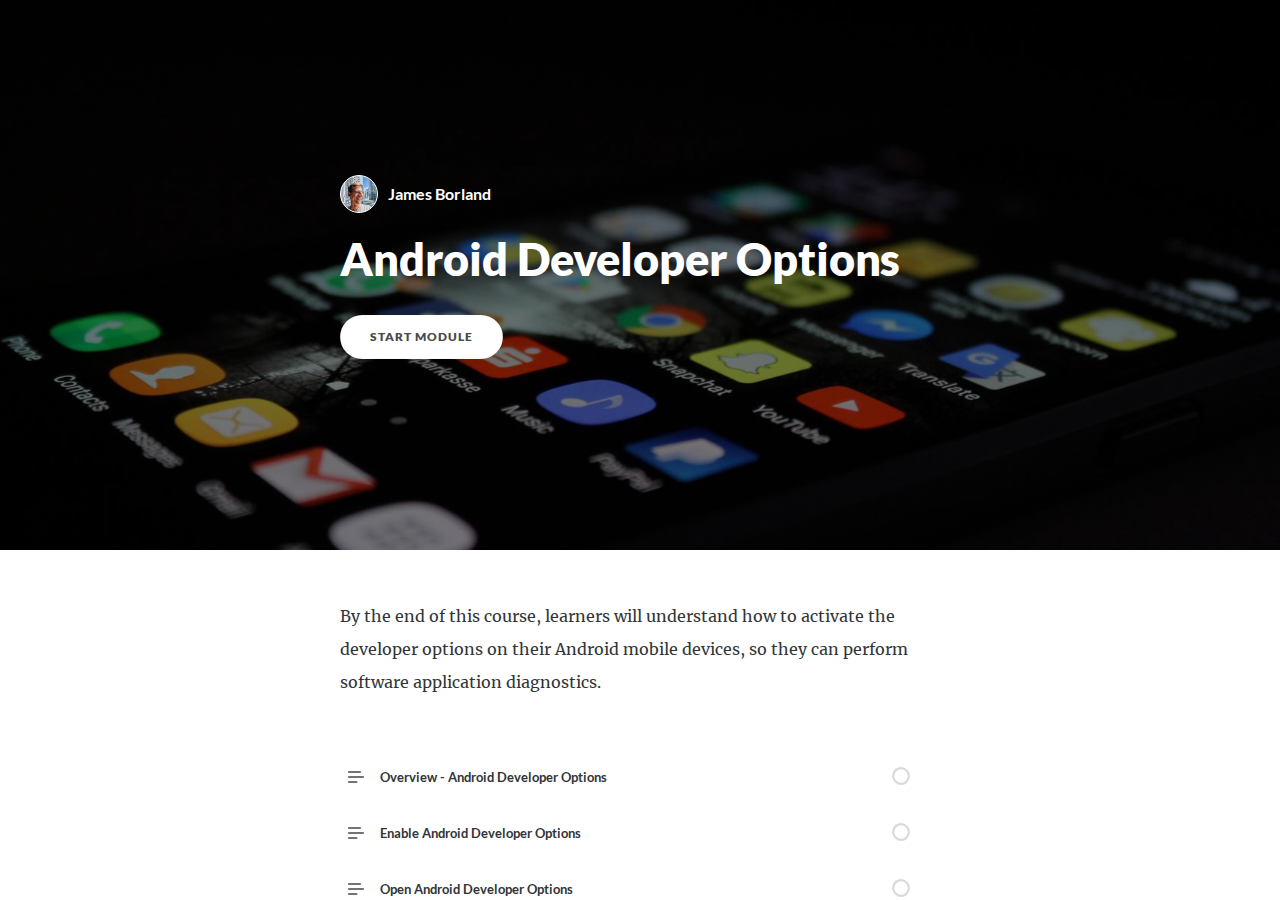
<file: Android/index.html>
<!DOCTYPE html>
<html lang="en" class="">
  <head>
    <meta http-equiv="X-UA-Compatible" content="IE=edge,chrome=1">
    <meta name="viewport" content="width=device-width, initial-scale=1">
    <meta charset="utf-8">

    <title>Android Developer Options</title>

    <link type="text/css" rel="stylesheet" href="lib/icomoon.css">
    <link type="text/css" rel="stylesheet" href="lib/main.bundle.css">
    <script type="text/javascript" src="lib/player-0.0.11.min.js"></script>
    <script type="text/javascript" src="lib/lzwcompress.js"></script>

    <!-- Resize Hack -->
    <script type="text/javascript">
      window.resizeTo(screen.width, screen.height);
    </script>
    
    <!--[if lt IE 9]>
    <script src="//html5shiv.googlecode.com/svn/trunk/html5.js"></script>
    <![endif]-->
  </head>
  <body>
    <style>
      .brand--head, .brand--head *   { font-family: 'Lato' !important; }
      .brand--body, .brand--body *   { font-family: 'Merriweather' !important; }
      .brand--lhead, .brand--lhead * { font-family: 'Lato' !important; }
      .brand--lbody, .brand--lbody * { font-family: 'Merriweather' !important; }
      .brand--ui, .brand--ui *       { font-family: 'Lato' !important; }

      .brand--beforeHead:before { font-family: 'Lato' !important; }
      .brand--afterHead:after { font-family: 'Lato' !important; }

      .brand--background        { background-color: #25BB64 !important; }
      .brand--background-all *  { background-color: #25BB64 !important; }
      .brand--border            { border-color: #25BB64 !important; }
      .brand--color             { color: #25BB64 !important; }
      .brand--color-all *       { color: #25BB64 !important; }
      .brand--shadow            { box-shadow: 0 0 0 0.2rem #25BB64 !important; }
      .brand--shadow-all *      { box-shadow: 0 0 0 0.2rem #25BB64 !important; }
      .brand--fill              { fill: #25BB64 !important; }
      .brand--stroke            { stroke: #25BB64 !important; }

      .brand--beforeBackground:before { background-color: #25BB64 !important; }
      .brand--beforeBorder:before     { border-color: #25BB64 !important; }
      .brand--beforeColor:before      { color: #25BB64 !important; }

      .brand--afterBackground:after { background-color: #25BB64 !important; }
      .brand--afterBorder:after     { border-color: #25BB64 !important; }
      .brand--afterColor:after      { color: #25BB64 !important; }

      /* should be applied to containers where links
         need to appear in brand color */
      .brand--linkColor a { color: #25BB64 !important; }

      /* should be applied to containers where links
         need to change to brand color on hover */
      .brand--linkColorHover a:hover { color: #25BB64 !important; }

      /* should be applied to any single element that
         needs to change color on hover */
      .brand--hoverColor:hover { color: #25BB64 !important; }

      /* TODO: probably need a way to create a 5-10% darker/lighter color */
      .brand--linkColor a:hover,
      .button.brand--background:hover { opacity: .65 !important; }

      @media (min-width: 47.9375em) { /* 768px */
        .brand--min768--background { background-color: #25BB64 !important; }
        .brand--min768--border     { border-color: #25BB64 !important; }
        .brand--min768--color      { color: #25BB64 !important; }
      }

      @media (max-width: 47.9375em) { /* 768px */
        .brand--max768--background { background-color: #25BB64 !important; }
        .brand--max768--border     { border-color: #25BB64 !important; }
        .brand--max768--color      { color: #25BB64 !important; }
      }
    </style>
    <div id="app"></div>
    <script type="text/javascript">
  (function(root) {
    window.labelSet = {"id":"Hxx4k6NyZfKt9v0g-fesyrIS","author":"auth0|5c6eafbf266f8a2ef320b552","name":"English","defaultId":1,"defaultSet":true,"labels":{"result":"result","search":"search","results":"results","quizNext":"NEXT","tabGroup":"Tab","codeGroup":"Code","noResults":"No results for","noteGroup":"Note","quizScore":"Your score","quizStart":"START QUIZ","courseExit":"EXIT COURSE","courseHome":"Home","lessonName":"Lesson","quizSubmit":"SUBMIT","quoteGroup":"Quote","salutation":"👋 Bye!","buttonGroup":"Button","courseStart":"START MODULE","embedViewOn":"VIEW ON","exitMessage":"You may now leave this page.","quizCorrect":"Correct","quizPassing":"PASSING","quizResults":"Quiz Results","courseResume":"RESUME COURSE","processStart":"START","processSwipe":"Swipe to continue","quizContinue":"Continue","quizLandmark":"Quiz","quizQuestion":"Question","courseDetails":"","embedReadMore":"Read more","feedbackGroup":"Feedback","quizIncorrect":"Incorrect","quizTakeAgain":"TAKE AGAIN","scenarioStart":"START","sortingReplay":"REPLAY","accordionGroup":"Accordion","embedLinkGroup":"Embedded web content","lessonComplete":"COMPLETE","statementGroup":"Statement","storylineGroup":"Storyline","attachmentGroup":"File Attachment","embedPhotoGroup":"Embedded photo","embedVideoGroup":"Embedded video","playButtonLabel":"Play","processComplete":"Complete","processLandmark":"Process","processNextStep":"NEXT STEP","processStepName":"Step","seekSliderLabel":"Seek","sortingLandmark":"Sorting Activity","audioPlayerGroup":"Audio player. You can use the space bar to toggle playback and arrow keys to scrub.","buttonStackGroup":"Button stack","embedPlayerGroup":"Embedded media player","lessonRestricted":"Lessons must be completed in order","pauseButtonLabel":"Pause","scenarioComplete":"Scenario Complete!","scenarioContinue":"CONTINUE","scenarioTryAgain":"TRY AGAIN","textOnImageGroup":"Text on image","timelineLandmark":"Timeline","urlEmbedLandmark":"URL/Embed","videoPlayerGroup":"Video player. You can use the space bar to toggle playback and arrow keys to scrub.","blocksClickToFlip":"Click to flip","blocksPreposition":"of","bulletedListGroup":"Bulleted list","checkboxListGroup":"Checkbox list","imageAndTextGroup":"Image and text","imageGalleryGroup":"Image gallery","lessonPreposition":"of","numberedListGroup":"Numbered list","processLessonName":"Lesson","processStartAgain":"START AGAIN","scenarioStartOver":"START OVER","courseSkipToLesson":"SKIP TO LESSON","flashcardBackLabel":"Flashcard back","flashcardGridGroup":"Flashcard grid","nextFlashCardLabel":"Next flashcard","flashcardFrontLabel":"Flashcard front","flashcardStackGroup":"Flashcard stack","knowledgeCheckGroup":"Knowledge check","sortingCardsCorrect":"Cards Correct","hamburgerButtonLabel":"Course Overview Sidebar","lessonHeaderLandmark":"Lesson Header","numberedDividerGroup":"Numbered divider","lessonContentLandmark":"Lesson Content","lessonSidebarLandmark":"Lesson Sidebar","quizAnswerPlaceholder":"Type your answer here","labeledGraphicLandmark":"Labeled Graphic","previousFlashCardLabel":"Previous flashcard","processStepPreposition":"of","overviewPageTitleSuffix":"Overview","quizAcceptableResponses":"Acceptable responses","quizRequirePassingScore":"Must pass quiz before continuing","timelineCardGroupPrefix":"Timeline Card","labeledGraphicBubbleLabel":"Labeled graphic bubble","labeledGraphicMarkerLabel":"Labeled graphic marker","labeledGraphicNextMarkerLabel":"Next marker","labeledGraphicPreviousMarkerLabel":"Previous marker","a11yRegionMainLesson":"Lesson content","a11yRegionMainOverview":"Course overview","a11yRegionNavLesson":"Navigation menu","a11yRegionNavOverview":"Table of contents"},"deleted":false,"createdAt":"2019-02-21T16:53:22.441Z","updatedAt":"2022-05-11T14:34:32.660Z","iso639Code":"en","transferredAt":null};
    window.courseData = "[base64]/[base64]";
    window.partnerContent = [];

    function isExport() {
      return true;
    }

    function resolvePath(path) {
      return ('assets/').concat(path);
    }

    function resolveFontPath(font) {
      return ('lib/fonts/').concat(font.key.split('/').reverse()[0]);
    }

    root.Runtime = {
      isExport: isExport,
      resolvePath: resolvePath,
      resolveFontPath: resolveFontPath
    };
  }(window));
</script>

    
    <script src="lib/main.bundle.js"></script>
    
  </body>
</html>
</file>
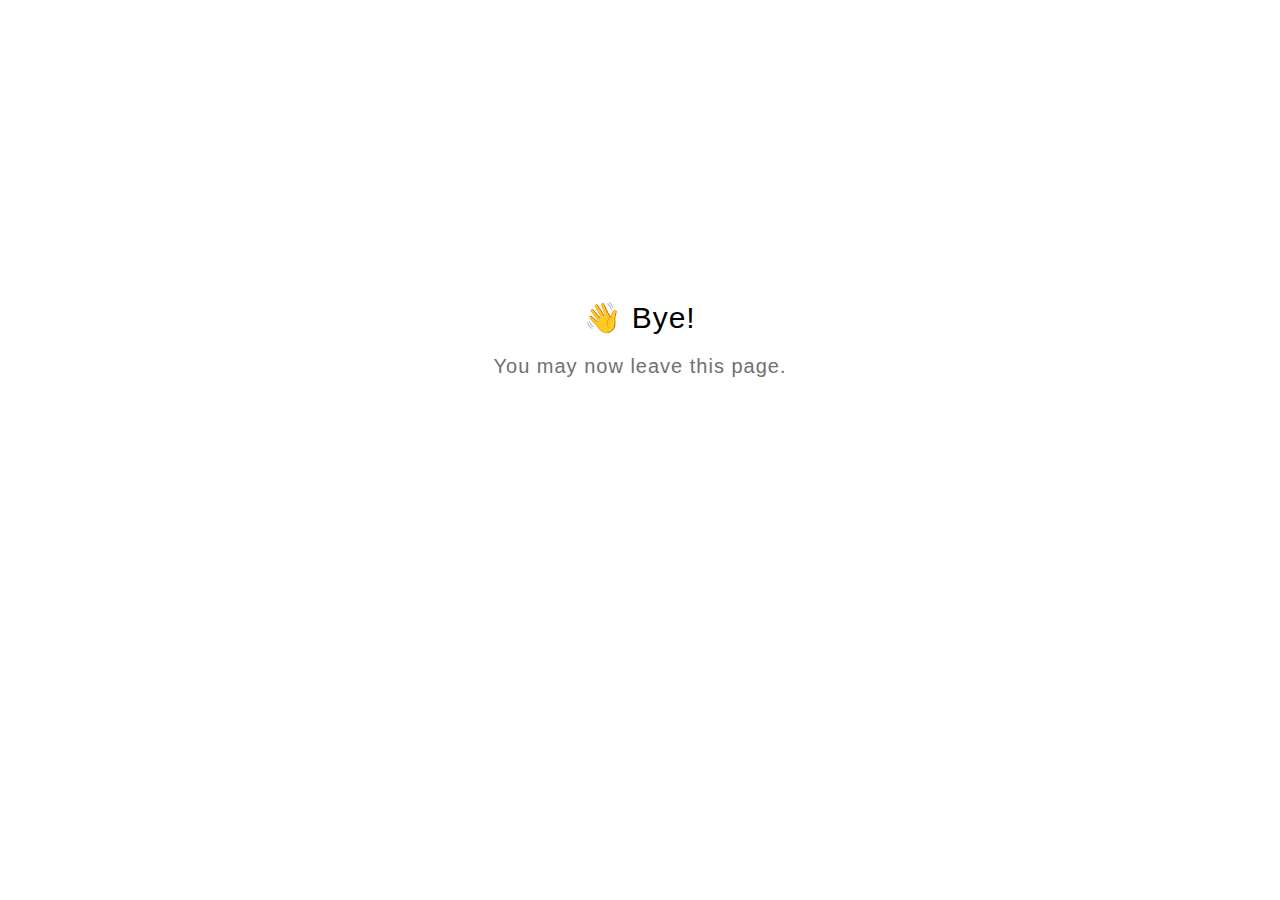
<file: Android/goodbye.html>
<html>
  <head>
    <meta charset="utf-8" lang="en">
    <style>
      html {
        font-size: 20px;
        font-family: 'lato', sans-serif;
        font-weight: lighter;
        letter-spacing: 0.05rem;
      }

      .goodbye-container {
        text-align: center;
        margin-top: 15rem;
      }

      .bye-message {
        font-size: 1.5rem;
      }

      .exit-text {
        color: #707070;
        margin-top: 1rem;
      }
    </style>
  </head>
  <body>
    <div class="goodbye-container">
      <div class="bye-message">👋 Bye!</div>
      <div class="exit-text">You may now leave this page.</div>
    </div>
  </body>
</html>
</file>
<file: Android/lib/icomoon.css>
@font-face {
	font-family: 'icomoon';
	src:  url('fonts/icomoon.ttf') format('truetype'),
				url('fonts/icomoon.woff') format('woff');
	font-weight: normal;
	font-style: normal;
}

[class^="icon-"], [class*=" icon-"] {
	/* use !important to prevent issues with browser extensions that change fonts */
	font-family: 'icomoon' !important;
	speak: none;
	font-style: normal;
	font-weight: normal;
	font-variant: normal;
	text-transform: none;
	line-height: 1;

	/* Better Font Rendering =========== */
	-webkit-font-smoothing: antialiased;
	-moz-osx-font-smoothing: grayscale;
}

.icon-edit-author-name:before {
	content: "\e976";
}
.icon-lock:before {
	content: "\e977";
}
.icon-checkmark-valid:before {
	content: "\e95d";
}
.icon-close-media-panel:before {
	content: "\e95e";
}
.icon-trash4:before {
	content: "\e95f";
}
.icon-x-invalid-url:before {
	content: "\e960";
}
.icon-attach2:before {
	content: "\e961";
}
.icon-bold:before {
	content: "\e962";
}
.icon-fontcolor:before {
	content: "\e963";
}
.icon-fontsize:before {
	content: "\e964";
}
.icon-italic:before {
	content: "\e965";
}
.icon-link:before {
	content: "\e966";
}
.icon-orderedlist:before {
	content: "\e967";
}
.icon-quote:before {
	content: "\e968";
}
.icon-unorderedlist:before {
	content: "\e969";
}
.icon-feedback:before {
	content: "\e910";
}
.icon-review:before {
	content: "\e911";
}
.icon-customizable:before {
	content: "\e908";
}
.icon-design:before {
	content: "\e909";
}
.icon-interactions:before {
	content: "\e90a";
}
.icon-questions:before {
	content: "\e90b";
}
.icon-scenarios2:before {
	content: "\e90c";
}
.icon-slides:before {
	content: "\e90d";
}
.icon-desktop:before {
	content: "\e902";
}
.icon-expressions:before {
	content: "\e903";
}
.icon-poses:before {
	content: "\e904";
}
.icon-retina:before {
	content: "\e905";
}
.icon-scenarios:before {
	content: "\e906";
}
.icon-transparency:before {
	content: "\e907";
}
.icon-Master-01:before {
	content: "\e934";
}
.icon-Master-02:before {
	content: "\e93a";
}
.icon-Master-03:before {
	content: "\e939";
}
.icon-Master-04:before {
	content: "\e936";
}
.icon-Master-05:before {
	content: "\e93b";
}
.icon-Master-06:before {
	content: "\e935";
}
.icon-Master-07:before {
	content: "\e937";
}
.icon-Master-08:before {
	content: "\e938";
}
.icon-Master-09:before {
	content: "\e922";
}
.icon-Master-10:before {
	content: "\e926";
}
.icon-Master-11:before {
	content: "\e924";
}
.icon-Master-12:before {
	content: "\e928";
}
.icon-Master-13:before {
	content: "\e923";
}
.icon-Master-14:before {
	content: "\e925";
}
.icon-Master-15:before {
	content: "\e929";
}
.icon-Master-16:before {
	content: "\e927";
}
.icon-Master-17:before {
	content: "\e92b";
}
.icon-Master-18:before {
	content: "\e92c";
}
.icon-Master-19:before {
	content: "\e92d";
}
.icon-Master-20:before {
	content: "\e92e";
}
.icon-Master-21:before {
	content: "\e92f";
}
.icon-Master-22:before {
	content: "\e930";
}
.icon-Master-23:before {
	content: "\e931";
}
.icon-Master-24:before {
	content: "\e932";
}
.icon-Master-25:before {
	content: "\e933";
}
.icon-Master-26:before {
	content: "\e92a";
}
.icon-check-circle:before {
	content: "\e803";
}
.icon-trash:before {
	content: "\e804";
}
.icon-rotation:before {
	content: "\e91a";
}
.icon-vector:before {
	content: "\e91b";
}
.icon-mute:before {
	content: "\e90e";
}
.icon-volume:before {
	content: "\e90f";
}
.icon-logo:before {
	content: "\e805";
}
.icon-share:before {
	content: "\e801";
}
.icon-sorting:before {
	content: "\e91c";
}
.icon-more:before {
	content: "\e91d";
}
.icon-copy:before {
	content: "\e951";
}
.icon-clock:before {
	content: "\e915";
}
.icon-quotes-left:before {
	content: "\e918";
}
.icon-list-numbered:before {
	content: "\e916";
}
.icon-list2:before {
	content: "\e917";
}
.icon-plus:before {
	content: "\e60a";
}
.icon-info:before {
	content: "\e974";
}
.icon-cross:before {
	content: "\e913";
}
.icon-checkmark:before {
	content: "\e975";
}
.icon-arrow-up2:before {
	content: "\e959";
}
.icon-arrow-down2:before {
	content: "\e95a";
}
.icon-sort-alpha-asc:before {
	content: "\e912";
}
.icon-rtf:before {
	content: "\e94b";
}
.icon-doc:before {
	content: "\e94a";
}
.icon-pdf:before {
	content: "\e94c";
}
.icon-ppt:before {
	content: "\e94d";
}
.icon-file:before {
	content: "\e94e";
}
.icon-xls:before {
	content: "\e94f";
}
.icon-zip:before {
	content: "\e950";
}
.icon-file-alt:before {
	content: "\e944";
}
.icon-doc-alt:before {
	content: "\e943";
}
.icon-pdf-alt:before {
	content: "\e945";
}
.icon-ppt-alt:before {
	content: "\e946";
}
.icon-rtf-alt:before {
	content: "\e947";
}
.icon-xls-alt:before {
	content: "\e948";
}
.icon-zip-alt:before {
	content: "\e949";
}
.icon-attach:before {
	content: "\e942";
}
.icon-reload:before {
	content: "\e941";
}
.icon-trash2:before {
	content: "\e60d";
}
.icon-arrow-left:before {
	content: "\e608";
}
.icon-arrow-right:before {
	content: "\e609";
}
.icon-check-alt:before {
	content: "\e606";
}
.icon-password-view:before {
	content: "\e972";
}
.icon-password-hide:before {
	content: "\e973";
}
.icon-view-grid:before {
	content: "\e96c";
}
.icon-grid-view:before {
	content: "\e96c";
}
.icon-view-list:before {
	content: "\e96d";
}
.icon-list-view:before {
	content: "\e96d";
}
.icon-blocks:before {
	content: "\e95b";
}
.icon-list3:before {
	content: "\e95c";
}
.icon-export:before {
	content: "\e958";
}
.icon-screencast:before {
	content: "\e957";
}
.icon-cursor:before {
	content: "\e956";
}
.icon-documents:before {
	content: "\e952";
}
.icon-duplicate:before {
	content: "\e952";
}
.icon-trash3:before {
	content: "\e953";
}
.icon-Article:before {
	content: "\e93c";
}
.icon-Interaction:before {
	content: "\e93d";
}
.icon-Quiz:before {
	content: "\e93e";
}
.icon-Video:before {
	content: "\e93f";
}
.icon-trashcan:before {
	content: "\e921";
}
.icon-marker_style:before {
	content: "\e920";
}
.icon-photo:before {
	content: "\e91f";
}
.icon-microphone:before {
	content: "\e91e";
}
.icon-plus2:before {
	content: "\e800";
}
.icon-processing:before {
	content: "\e607";
}
.icon-menu:before {
	content: "\e602";
}
.icon-headset:before {
	content: "\e603";
}
.icon-list:before {
	content: "\e604";
}
.icon-video:before {
	content: "\e605";
}
.icon-mail:before {
	content: "\e954";
}
.icon-remove:before {
	content: "\e955";
}
.icon-up-level-2:before {
	content: "\e96e";
}
.icon-up-level-list-2:before {
	content: "\e96f";
}
.icon-plus-circle:before {
	content: "\e802";
}
.icon-up-level:before {
	content: "\e970";
}
.icon-up-level-list:before {
	content: "\e971";
}
.icon-eye:before {
	content: "\e96b";
}
.icon-tick:before {
	content: "\e900";
}
.icon-check:before {
	content: "\e901";
}
.icon-link-alt:before {
	content: "\e919";
}
.icon-chevron-down:before {
	content: "\e60b";
}
.icon-chevron-up:before {
	content: "\e60c";
}
.icon-chevron-left:before {
	content: "\e600";
}
.icon-chevron:before {
	content: "\e601";
}
.icon-chevron-right:before {
	content: "\e601";
}
.icon-close-small:before {
	content: "\e940";
}
.icon-pie-chart:before {
	content: "\e914";
}
.icon-alert:before {
	content: "\e96a";
}
</file>
